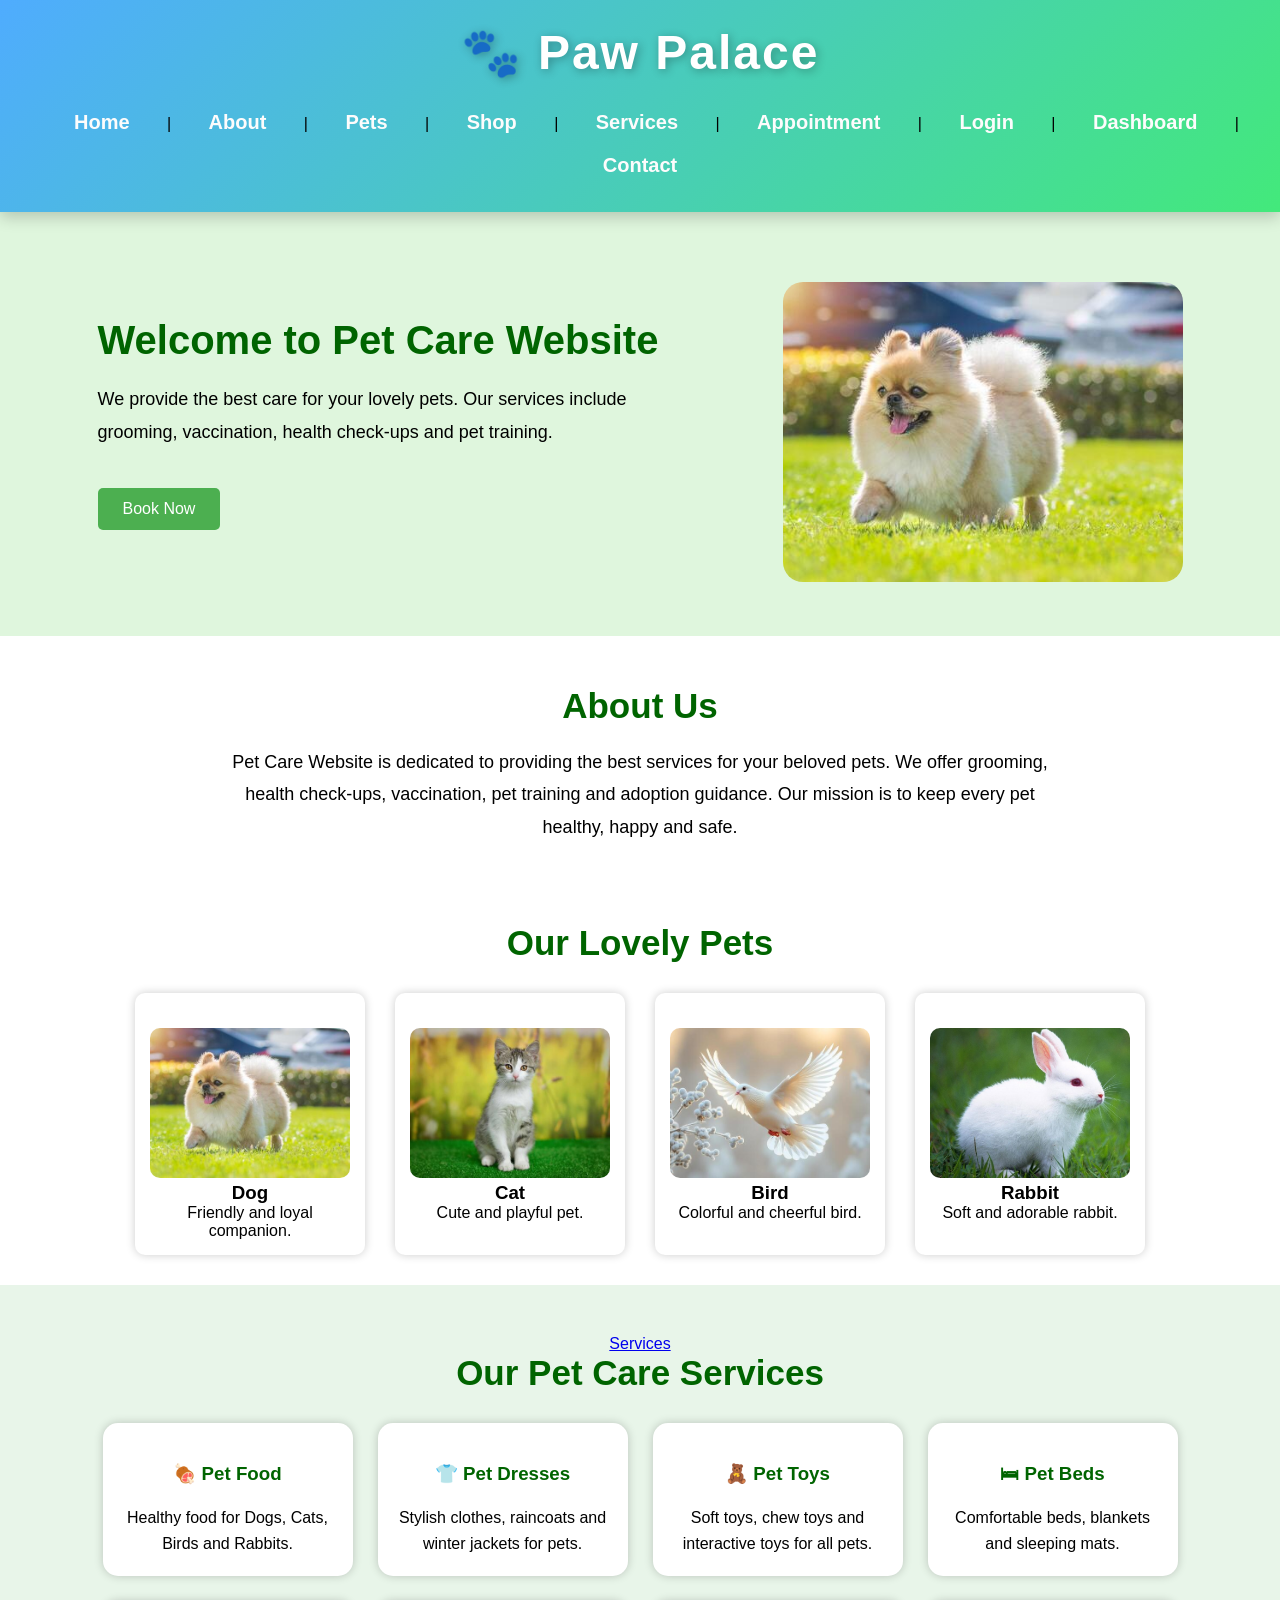
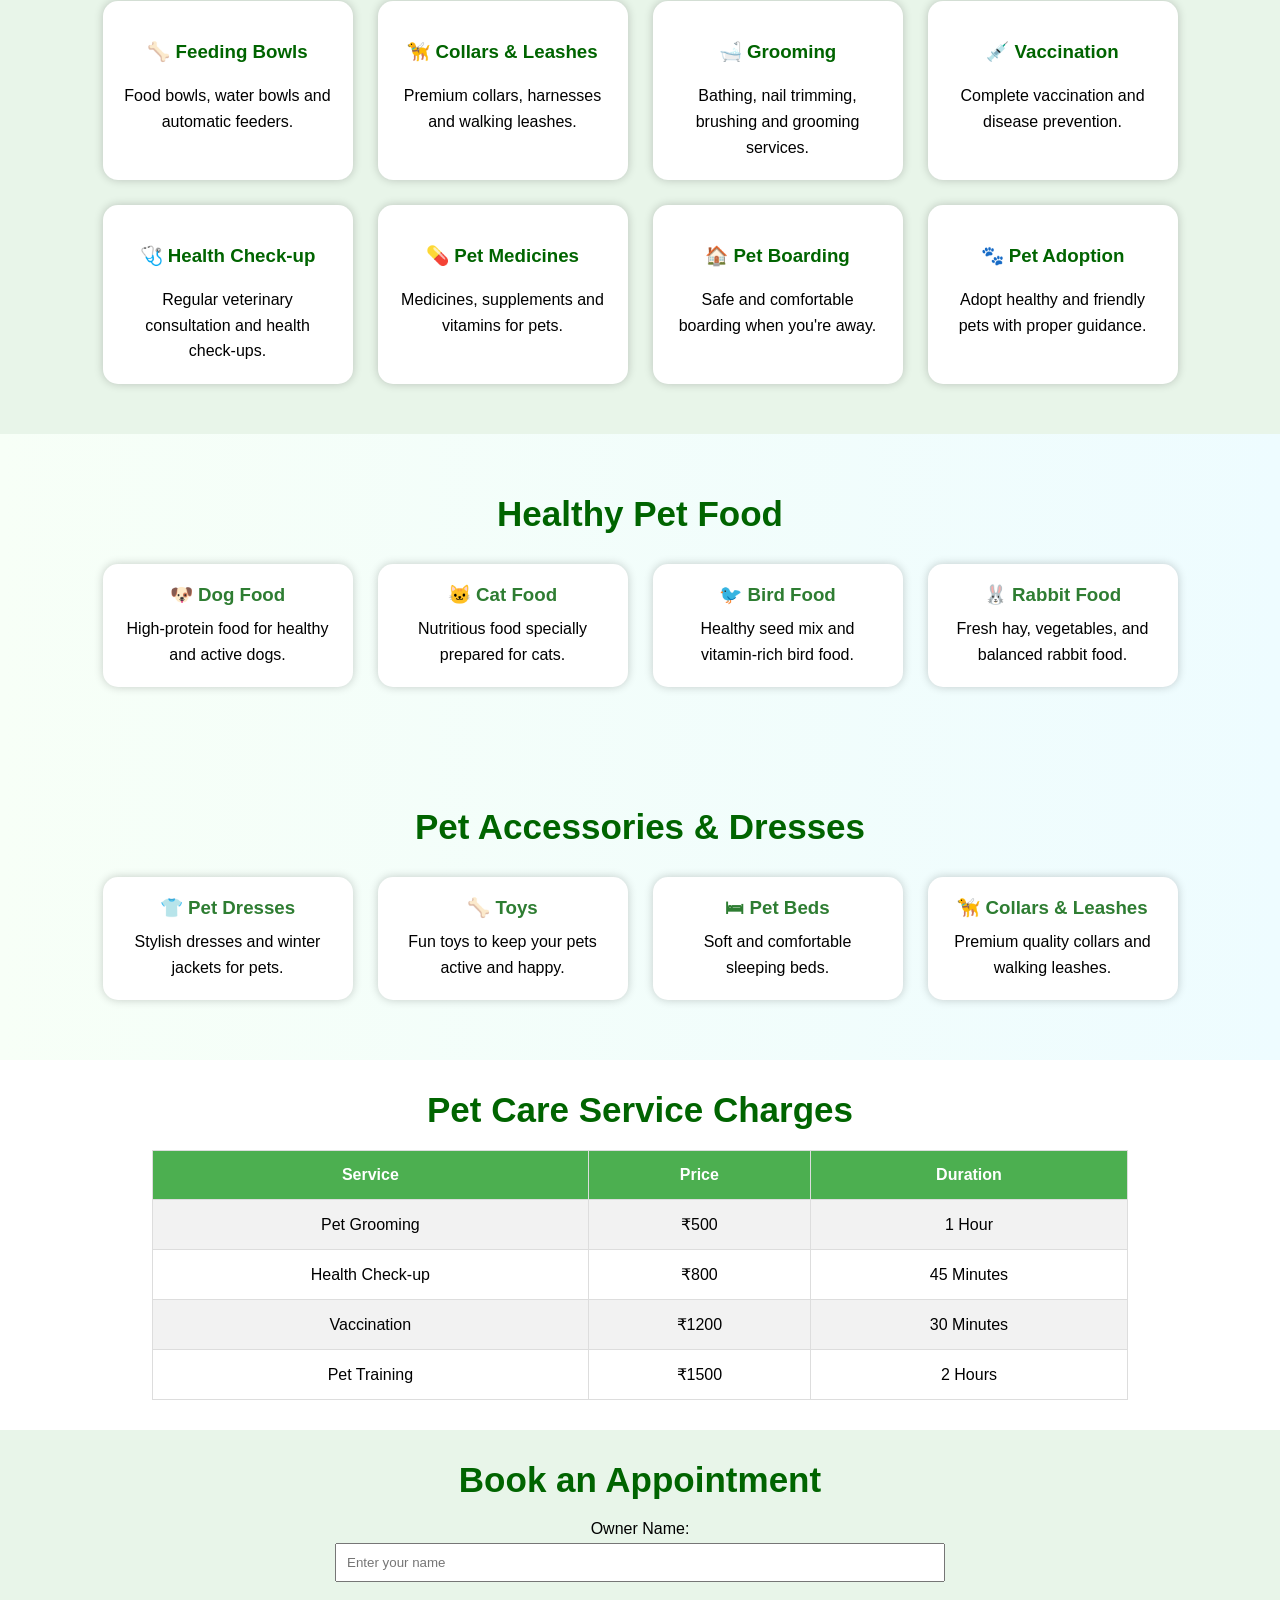
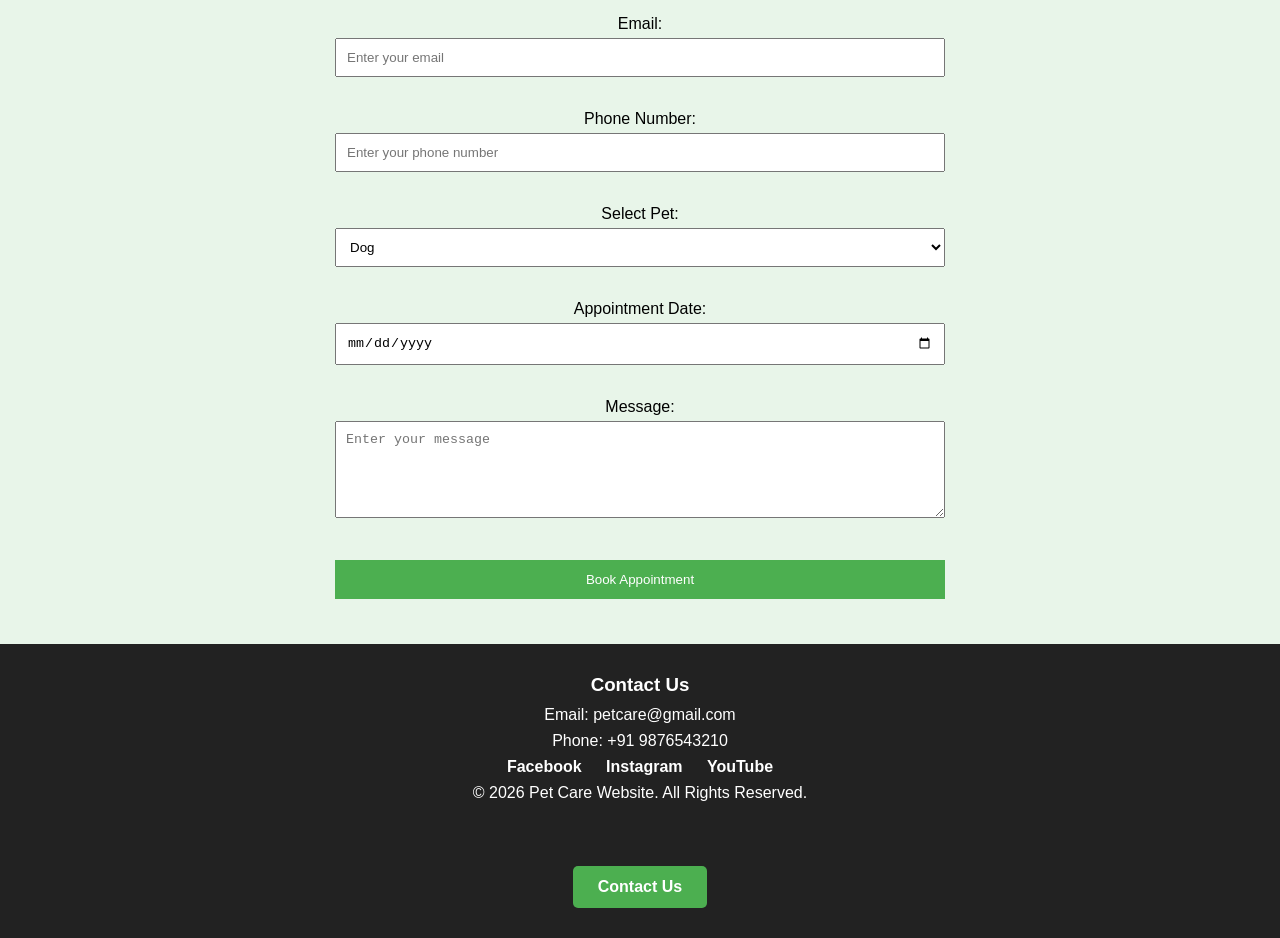
<file: index.html>
<!DOCTYPE html>
<html lang="en">

<head>
    <meta charset="UTF-8">
    <meta name="viewport" content="width=device-width, initial-scale=1.0">

    <title> 🐾Paw Palace </title>
    

    <!-- External CSS -->
    <link rel="stylesheet" href="style.css">

    <!-- Internal CSS -->
    <style>
        h2 {
            color: darkgreen;
            
        }
        
    </style>

</head>

<body>

    <!-- Header Starts -->
    <header>

        <!-- Website Heading (Inline CSS) -->
        <h1 style="color: white;">🐾 Paw Palace </h1>
        <!-- Navigation -->
        <nav>
        <a href="index.html">Home</a> |
        <a href="about.html">About</a> |
        <a href="pets.html">Pets</a> |
        <a href="shop.html">Shop</a> |
        <a href="services.html">Services</a> |
        <a href="appointment.html">Appointment</a> |
        <a href="login.html">Login</a> |
        <a href="dashboard.html">Dashboard</a> |
        <a href="contact.html">Contact</a>
        </nav>

    </header>
    <!-- Header Ends -->

    <!-- Hero Section Starts -->
   <!-- Hero Section -->
<section class="hero">

    <div class="hero-text">

        <h2>Welcome to Pet Care Website</h2>

        <p>
            We provide the best care for your lovely pets.
            Our services include grooming, vaccination,
            health check-ups and pet training.
        </p>

        <a href="#" class="btn">Book Now</a>

    </div>

    <div class="hero-image">

        <img src="images/dog.jpg" alt="Dog">

    </div>

</section>
    <!-- Hero Section Ends -->
     <!-- About Us -->
<section id="about">

    <h2>About Us</h2>

    <p>
        Pet Care Website is dedicated to providing the best services for your beloved pets.
        We offer grooming, health check-ups, vaccination, pet training and adoption guidance.
        Our mission is to keep every pet healthy, happy and safe.
    </p>

</section>

    <!-- Our Pets Section -->
    <section id="pets">

        <h2>Our Lovely Pets</h2>

        <div class="pet-container">

            <div class="pet-card">
                <img src="images/dog.jpg" alt="Dog">
                <h3>Dog</h3>
                <p>Friendly and loyal companion.</p>
            </div>

            <div class="pet-card">
                <img src="images/cat.jpg" alt="Cat">
                <h3>Cat</h3>
                <p>Cute and playful pet.</p>
            </div>

            <div class="pet-card">
                <img src="images/bird.jpg" alt="Bird">
                <h3>Bird</h3>
                <p>Colorful and cheerful bird.</p>
            </div>

            <div class="pet-card">
                <img src="images/rabbit.jpg" alt="Rabbit">
                <h3>Rabbit</h3>
                <p>Soft and adorable rabbit.</p>
            </div>

        </div>

    </section>

    <!-- Services Section -->
    <!-- Services Section -->
<section id="services">
    <a href="services.html">Services</a>

    <h2>Our Pet Care Services</h2>

    <div class="service-container">

        <div class="service-card">
            <h3>🍖 Pet Food</h3>
            <p>Healthy food for Dogs, Cats, Birds and Rabbits.</p>
        </div>

        <div class="service-card">
            <h3>👕 Pet Dresses</h3>
            <p>Stylish clothes, raincoats and winter jackets for pets.</p>
        </div>

        <div class="service-card">
            <h3>🧸 Pet Toys</h3>
            <p>Soft toys, chew toys and interactive toys for all pets.</p>
        </div>

        <div class="service-card">
            <h3>🛏 Pet Beds</h3>
            <p>Comfortable beds, blankets and sleeping mats.</p>
        </div>

        <div class="service-card">
            <h3>🦴 Feeding Bowls</h3>
            <p>Food bowls, water bowls and automatic feeders.</p>
        </div>

        <div class="service-card">
            <h3>🦮 Collars & Leashes</h3>
            <p>Premium collars, harnesses and walking leashes.</p>
        </div>

        <div class="service-card">
            <h3>🛁 Grooming</h3>
            <p>Bathing, nail trimming, brushing and grooming services.</p>
        </div>

        <div class="service-card">
            <h3>💉 Vaccination</h3>
            <p>Complete vaccination and disease prevention.</p>
        </div>

        <div class="service-card">
            <h3>🩺 Health Check-up</h3>
            <p>Regular veterinary consultation and health check-ups.</p>
        </div>

        <div class="service-card">
            <h3>💊 Pet Medicines</h3>
            <p>Medicines, supplements and vitamins for pets.</p>
        </div>

        <div class="service-card">
            <h3>🏠 Pet Boarding</h3>
            <p>Safe and comfortable boarding when you're away.</p>
        </div>

        <div class="service-card">
            <h3>🐾 Pet Adoption</h3>
            <p>Adopt healthy and friendly pets with proper guidance.</p>
        </div>

    </div>

</section>
<section id="food">

    <h2>Healthy Pet Food</h2>

    <div class="service-container">

        <div class="service-card">
            <h3>🐶 Dog Food</h3>
            <p>High-protein food for healthy and active dogs.</p>
        </div>

        <div class="service-card">
            <h3>🐱 Cat Food</h3>
            <p>Nutritious food specially prepared for cats.</p>
        </div>

        <div class="service-card">
            <h3>🐦 Bird Food</h3>
            <p>Healthy seed mix and vitamin-rich bird food.</p>
        </div>

        <div class="service-card">
            <h3>🐰 Rabbit Food</h3>
            <p>Fresh hay, vegetables, and balanced rabbit food.</p>
        </div>

    </div>

</section>

<section id="shop">

    <h2>Pet Accessories & Dresses</h2>

    <div class="service-container">

        <div class="service-card">
            <h3>👕 Pet Dresses</h3>
            <p>Stylish dresses and winter jackets for pets.</p>
        </div>

        <div class="service-card">
            <h3>🦴 Toys</h3>
            <p>Fun toys to keep your pets active and happy.</p>
        </div>

        <div class="service-card">
            <h3>🛏 Pet Beds</h3>
            <p>Soft and comfortable sleeping beds.</p>
        </div>

        <div class="service-card">
            <h3>🦮 Collars & Leashes</h3>
            <p>Premium quality collars and walking leashes.</p>
        </div>

    </div>

</section>

    <!-- Price Table -->
    <section id="price">

        <h2>Pet Care Service Charges</h2>

        <table>

            <tr>
                <th>Service</th>
                <th>Price</th>
                <th>Duration</th>
            </tr>

            <tr>
                <td>Pet Grooming</td>
                <td>₹500</td>
                <td>1 Hour</td>
            </tr>

            <tr>
                <td>Health Check-up</td>
                <td>₹800</td>
                <td>45 Minutes</td>
            </tr>

            <tr>
                <td>Vaccination</td>
                <td>₹1200</td>
                <td>30 Minutes</td>
            </tr>

            <tr>
                <td>Pet Training</td>
                <td>₹1500</td>
                <td>2 Hours</td>
            </tr>

        </table>

    </section>

    <!-- Appointment Form -->
    <section id="appointment">

        <h2>Book an Appointment</h2>

        <form>

            <label>Owner Name:</label><br>
            <input type="text" placeholder="Enter your name"><br><br>

            <label>Email:</label><br>
            <input type="email" placeholder="Enter your email"><br><br>

            <label>Phone Number:</label><br>
            <input type="tel" placeholder="Enter your phone number"><br><br>

            <label>Select Pet:</label><br>

            <select>
                <option>Dog</option>
                <option>Cat</option>
                <option>Bird</option>
                <option>Rabbit</option>
            </select>

            <br><br>

            <label>Appointment Date:</label><br>
            <input type="date"><br><br>

            <label>Message:</label><br>

            <textarea rows="5" cols="40" placeholder="Enter your message"></textarea>

            <br><br>

            <input type="submit" value="Book Appointment">

        </form>

    </section>

    <!-- Footer -->
        <footer id="contact">

        <h3>Contact Us</h3>

        <p>Email: petcare@gmail.com</p>

        <p>Phone: +91 9876543210</p>

        <a href="https://www.facebook.com">Facebook</a>
        <a href="https://www.instagram.com">Instagram</a>
        <a href="https://www.youtube.com">YouTube</a>

        <p>&copy; 2026 Pet Care Website. All Rights Reserved.</p>
        <br><br>

<a href="mailto:petcare@gmail.com" class="btn">
    Contact Us
</a>

    </footer>

</body>

</html>
</file>
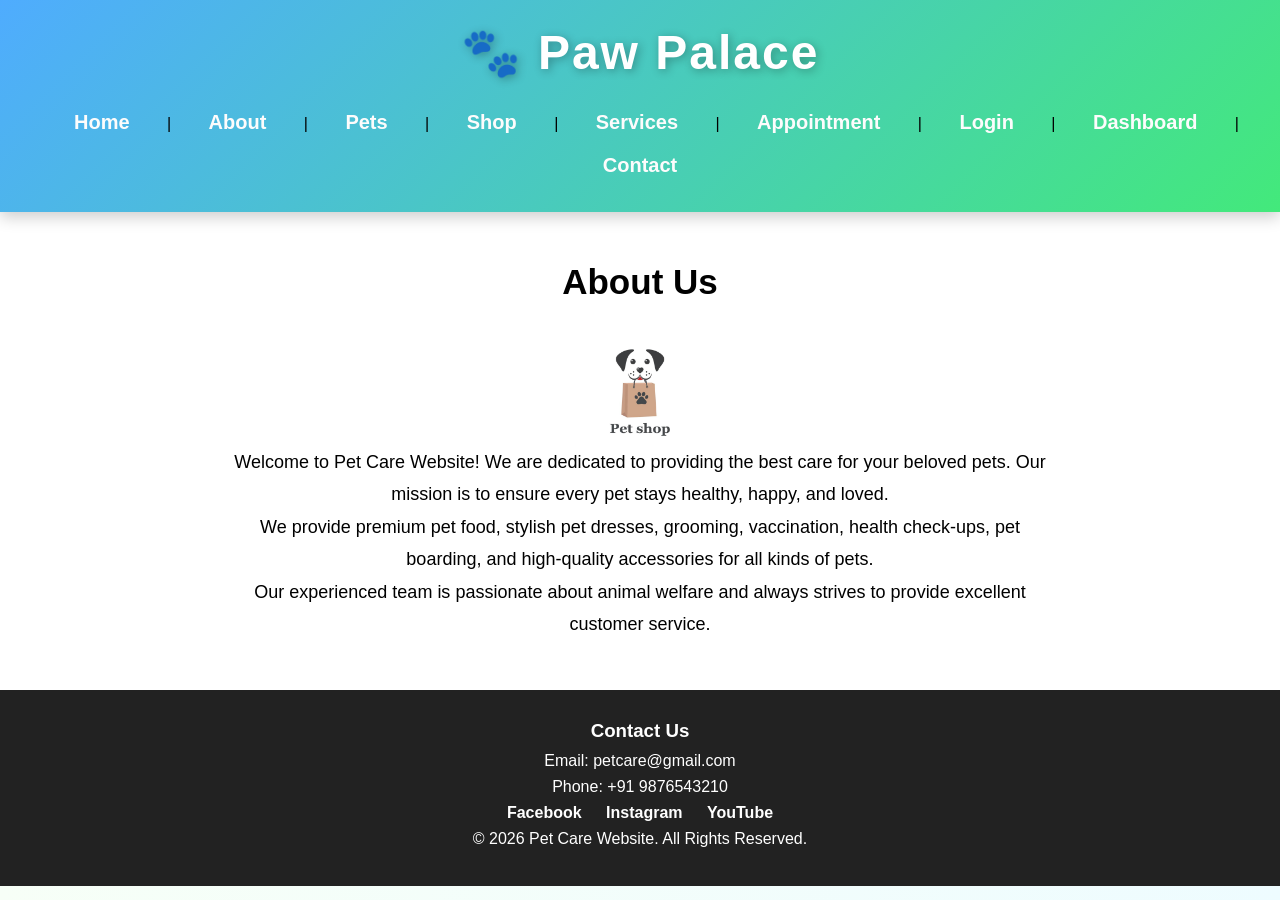
<file: about.html>
<!DOCTYPE html>
<html lang="en">

<head>
    <meta charset="UTF-8">
    <meta name="viewport" content="width=device-width, initial-scale=1.0">
    <title>About - Pet Care Website</title>

    <link rel="stylesheet" href="style.css">
</head>

<body>

    <!-- Header -->
    <header>

        <h1 style="color: rgb(253, 253, 254);">🐾 Paw Palace</h1>

        <nav>
            <a href="index.html">Home</a> |
            <a href="about.html">About</a> |
            <a href="pets.html">Pets</a> |
            <a href="shop.html">Shop</a> |
            <a href="services.html">Services</a> |
            <a href="appointment.html">Appointment</a> |
            <a href="login.html">Login</a> |
            <a href="dashboard.html">Dashboard</a> |
            <a href="contact.html">Contact</a>
        </nav>

    </header>

    <!-- About Section -->
    <section id="about">

        <h2>About Us</h2>

        <img src="images/about.jpg" alt="About Pet Care" width="100">

        <p>
            Welcome to Pet Care Website! We are dedicated to providing the best
            care for your beloved pets. Our mission is to ensure every pet stays
            healthy, happy, and loved.
        </p>

        <p>
            We provide premium pet food, stylish pet dresses, grooming,
            vaccination, health check-ups, pet boarding, and high-quality
            accessories for all kinds of pets.
        </p>

        <p>
            Our experienced team is passionate about animal welfare and always
            strives to provide excellent customer service.
        </p>

    </section>

    <!-- Footer -->
    <footer>

        <h3>Contact Us</h3>

        <p>Email: petcare@gmail.com</p>

        <p>Phone: +91 9876543210</p>

        <a href="https://www.facebook.com">Facebook</a>
        <a href="https://www.instagram.com">Instagram</a>
        <a href="https://www.youtube.com">YouTube</a>

        <p>&copy; 2026 Pet Care Website. All Rights Reserved.</p>

    </footer>

</body>

</html>
</file>
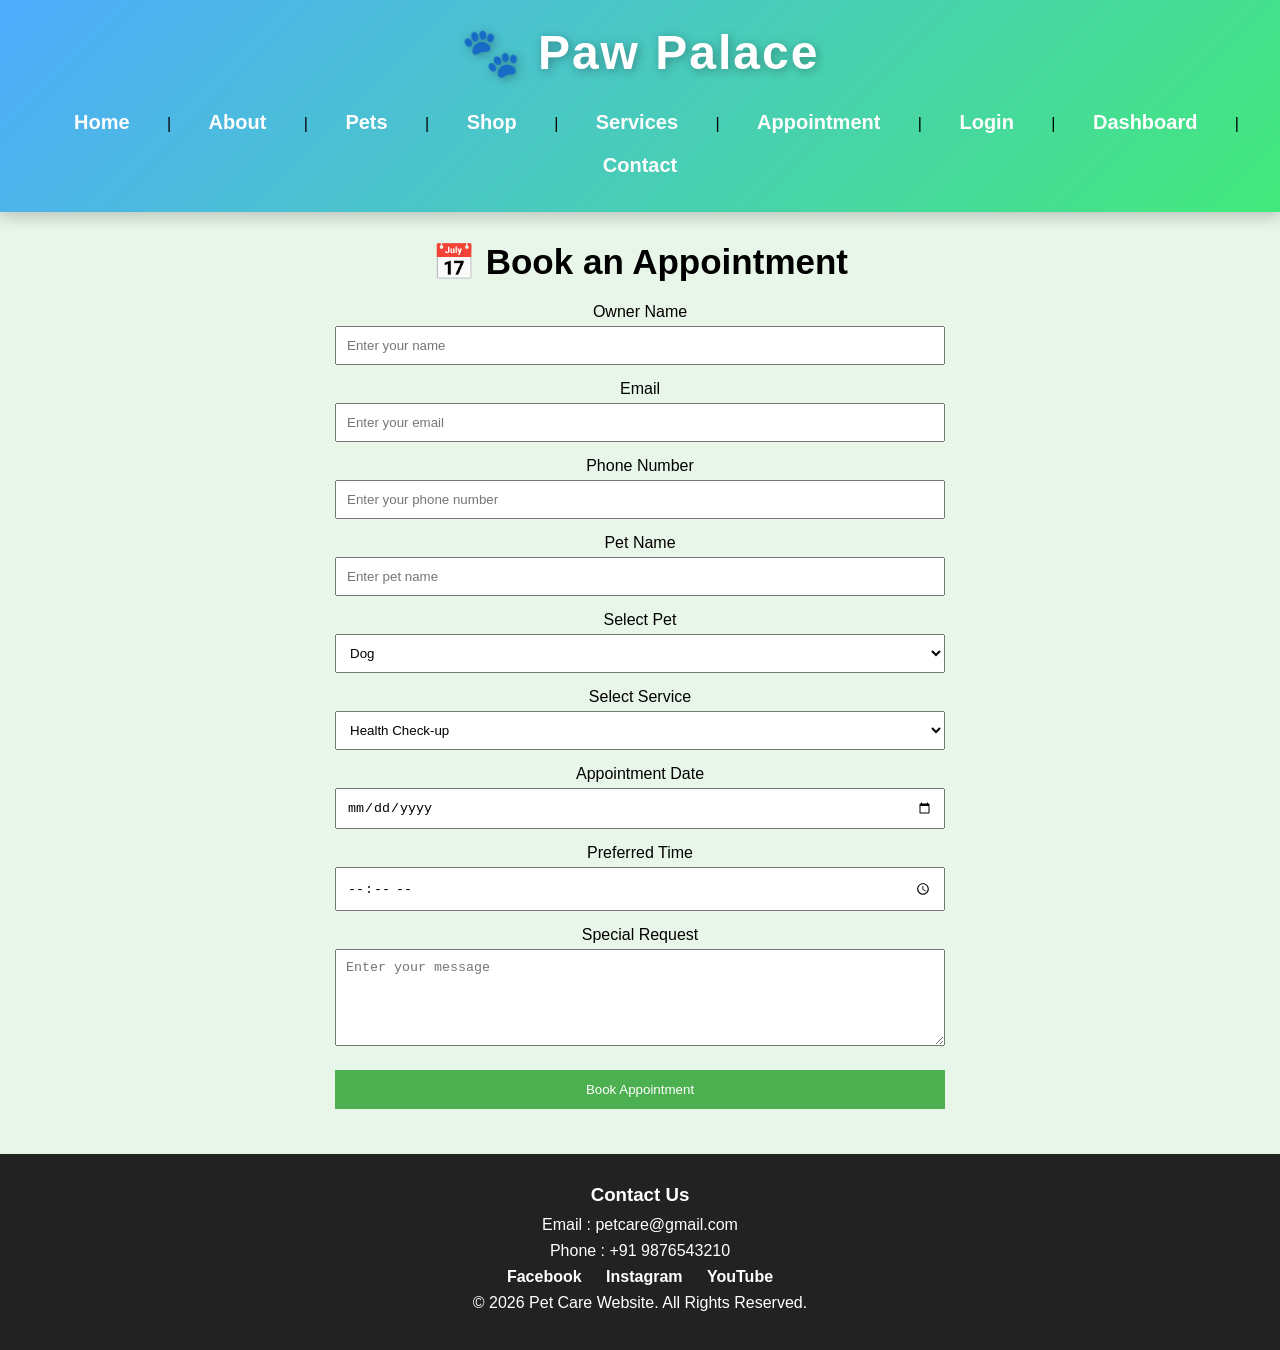
<file: appointment.html>
<!DOCTYPE html>
<html lang="en">

<head>

    <meta charset="UTF-8">
    <meta name="viewport" content="width=device-width, initial-scale=1.0">

    <title>Appointment - Pet Care Website</title>

    <link rel="stylesheet" href="style.css">

</head>

<body>

    <!-- Header -->

    <header>

        <h1 style="color: rgb(243, 243, 247);">🐾 Paw Palace</h1>

        <nav>
            <a href="index.html">Home</a> |
            <a href="about.html">About</a> |
            <a href="pets.html">Pets</a> |
            <a href="shop.html">Shop</a> |
            <a href="services.html">Services</a> |
            <a href="appointment.html">Appointment</a> |
            <a href="login.html">Login</a> |
            <a href="dashboard.html">Dashboard</a> |
            <a href="contact.html">Contact</a>
        </nav>

    </header>

    <!-- Appointment Section -->

    <section id="appointment">

        <h2>📅 Book an Appointment</h2>

        <form>

            <label>Owner Name</label>
            <input type="text" placeholder="Enter your name">

            <label>Email</label>
            <input type="email" placeholder="Enter your email">

            <label>Phone Number</label>
            <input type="tel" placeholder="Enter your phone number">

            <label>Pet Name</label>
            <input type="text" placeholder="Enter pet name">

            <label>Select Pet</label>

            <select>
                <option>Dog</option>
                <option>Cat</option>
                <option>Bird</option>
                <option>Rabbit</option>
            </select>

            <label>Select Service</label>

            <select>
                <option>Health Check-up</option>
                <option>Vaccination</option>
                <option>Pet Grooming</option>
                <option>Pet Boarding</option>
                <option>Pet Food Consultation</option>
            </select>

            <label>Appointment Date</label>
            <input type="date">

            <label>Preferred Time</label>
            <input type="time">

            <label>Special Request</label>

            <textarea rows="5" placeholder="Enter your message"></textarea>

            <input type="submit" value="Book Appointment">

        </form>

    </section>

    <!-- Footer -->

    <footer>

        <h3>Contact Us</h3>

        <p>Email : petcare@gmail.com</p>

        <p>Phone : +91 9876543210</p>

        <a href="https://www.facebook.com">Facebook</a>
        <a href="https://www.instagram.com">Instagram</a>
        <a href="https://www.youtube.com">YouTube</a>

        <p>&copy; 2026 Pet Care Website. All Rights Reserved.</p>

    </footer>

</body>

</html>
</file>
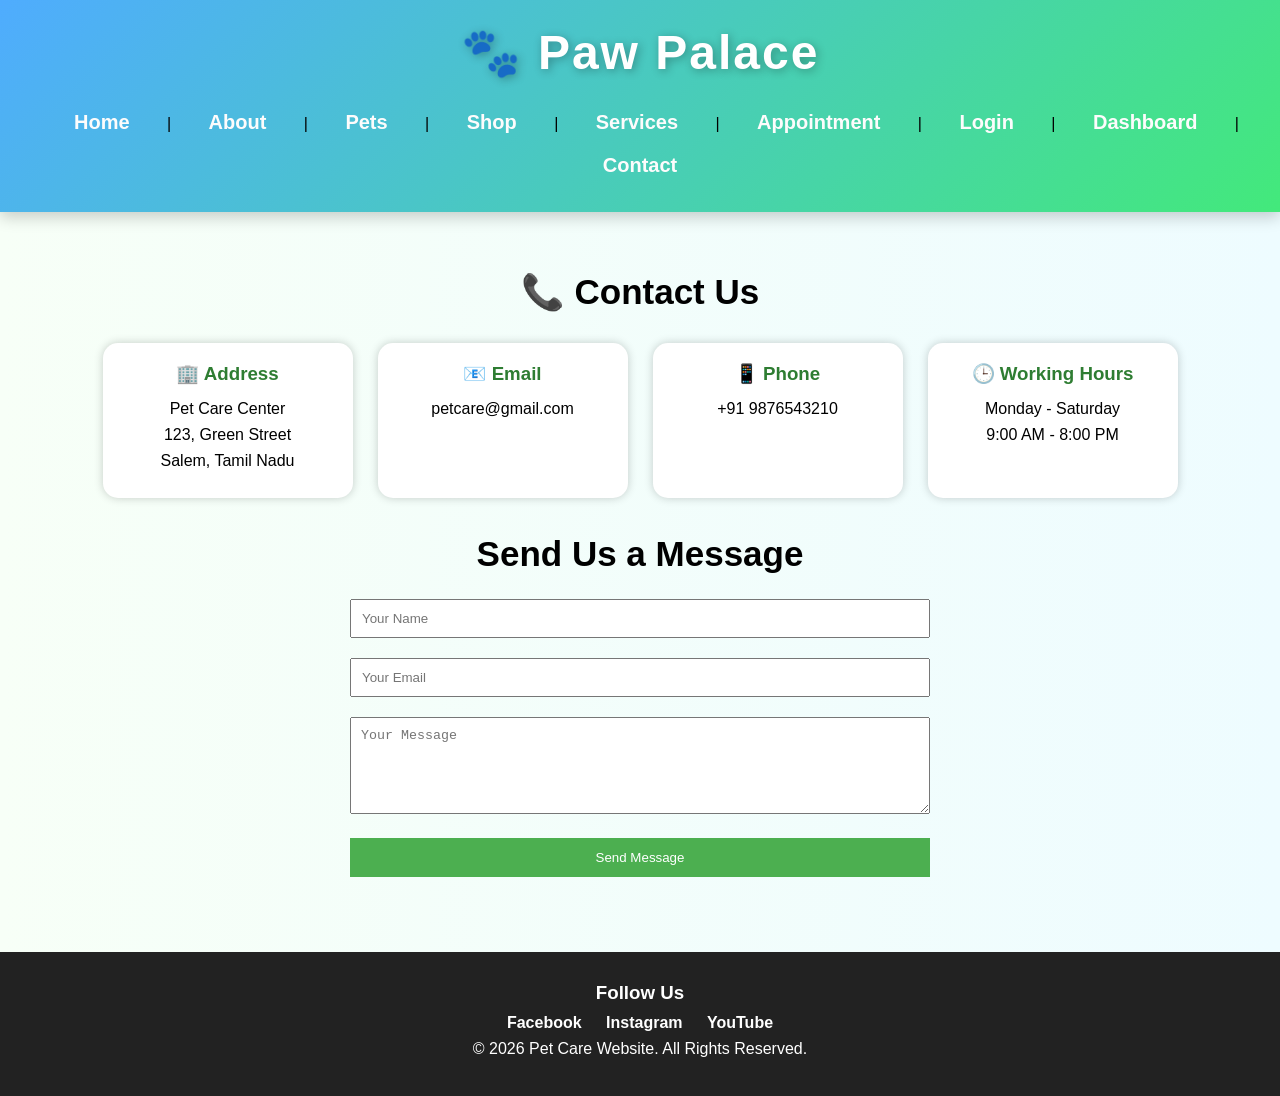
<file: contact.html>
<!DOCTYPE html>
<html lang="en">

<head>

    <meta charset="UTF-8">
    <meta name="viewport" content="width=device-width, initial-scale=1.0">

    <title>Contact - Pet Care Website</title>

    <link rel="stylesheet" href="style.css">

</head>

<body>

    <!-- Header -->

    <header>

        <h1 style="color: rgb(244, 244, 246);">🐾 Paw Palace</h1>

        <nav>
            <a href="index.html">Home</a> |
            <a href="about.html">About</a> |
            <a href="pets.html">Pets</a> |
            <a href="shop.html">Shop</a> |
            <a href="services.html">Services</a> |
            <a href="appointment.html">Appointment</a> |
            <a href="login.html">Login</a> |
            <a href="dashboard.html">Dashboard</a> |
            <a href="contact.html">Contact</a>
        </nav>

    </header>

    <!-- Contact Section -->

    <section id="contact-page">

        <h2>📞 Contact Us</h2>

        <div class="contact-container">

            <div class="contact-card">

                <h3>🏢 Address</h3>

                <p>Pet Care Center</p>
                <p>123, Green Street</p>
                <p>Salem, Tamil Nadu</p>

            </div>

            <div class="contact-card">

                <h3>📧 Email</h3>

                <p>petcare@gmail.com</p>

            </div>

            <div class="contact-card">

                <h3>📱 Phone</h3>

                <p>+91 9876543210</p>

            </div>

            <div class="contact-card">

                <h3>🕒 Working Hours</h3>

                <p>Monday - Saturday</p>
                <p>9:00 AM - 8:00 PM</p>

            </div>

        </div>

        <br><br>

        <h2>Send Us a Message</h2>

        <form>

            <input type="text" placeholder="Your Name">

            <input type="email" placeholder="Your Email">

            <textarea rows="5" placeholder="Your Message"></textarea>

            <input type="submit" value="Send Message">

        </form>

    </section>

    <!-- Footer -->

    <footer>

        <h3>Follow Us</h3>

        <a href="https://www.facebook.com">Facebook</a>
        <a href="https://www.instagram.com">Instagram</a>
        <a href="https://www.youtube.com">YouTube</a>

        <p>&copy; 2026 Pet Care Website. All Rights Reserved.</p>

    </footer>

</body>

</html>
</file>
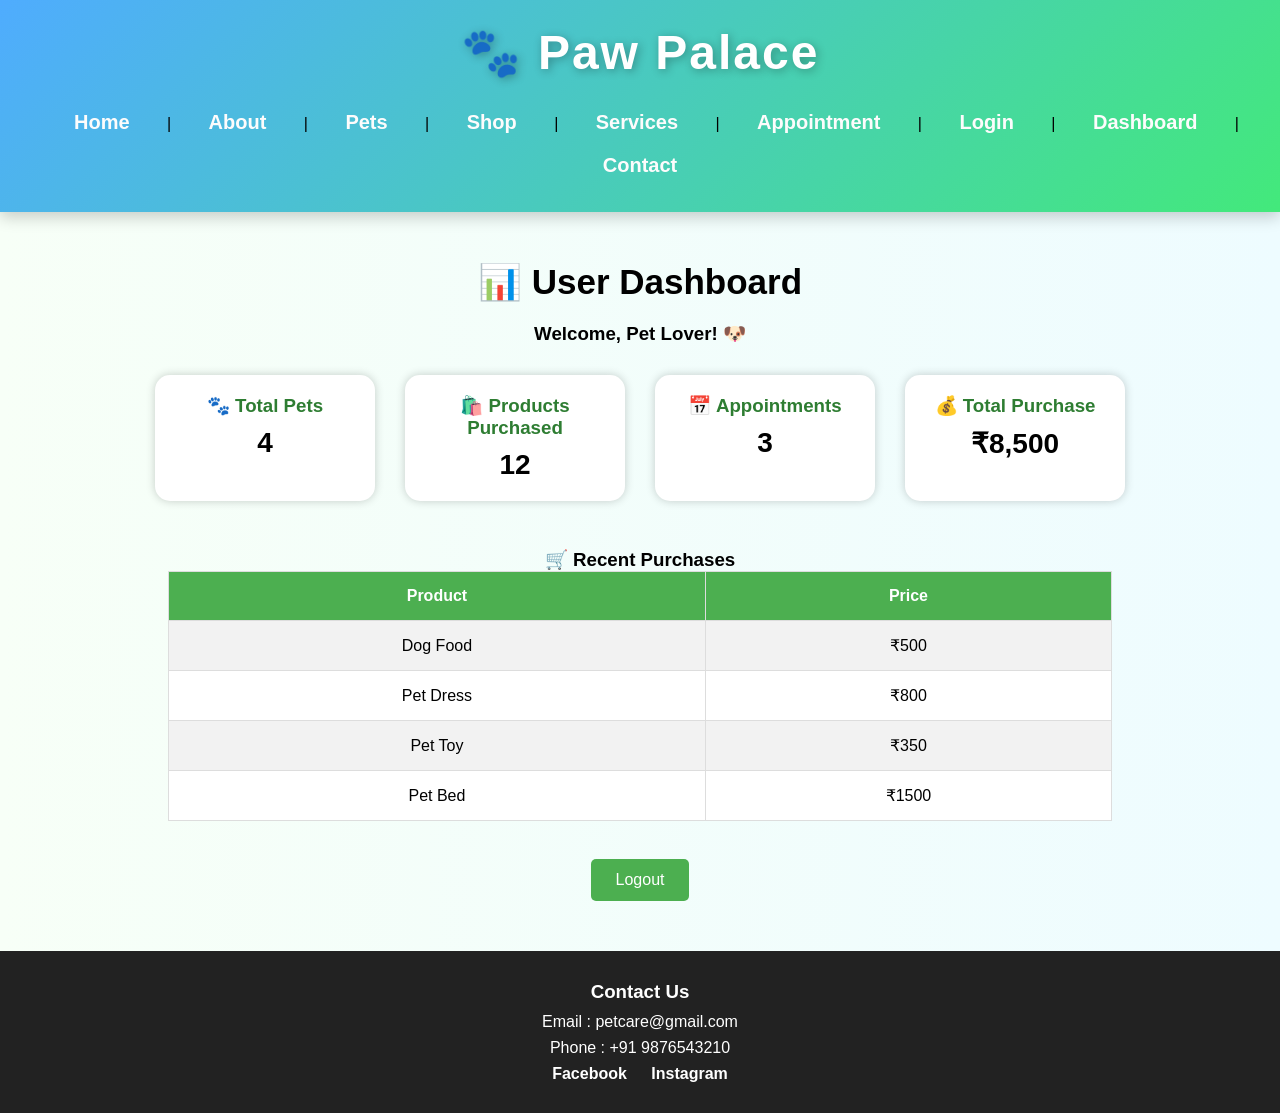
<file: dashboard.html>
<!DOCTYPE html>
<html lang="en">

<head>
    <meta charset="UTF-8">
    <meta name="viewport" content="width=device-width, initial-scale=1.0">
    <title>Dashboard - Pet Care Website</title>

    <link rel="stylesheet" href="style.css">
</head>

<body>

    <!-- Header -->

    <header>

        <h1 style="color: rgb(240, 240, 243);">🐾 Paw Palace </h1>

        <nav>
            <a href="index.html">Home</a> |
            <a href="about.html">About</a> |
            <a href="pets.html">Pets</a> |
            <a href="shop.html">Shop</a> |
            <a href="services.html">Services</a> |
            <a href="appointment.html">Appointment</a> |
            <a href="login.html">Login</a> |
            <a href="dashboard.html">Dashboard</a> |
            <a href="contact.html">Contact</a>
        </nav>

    </header>

    <!-- Dashboard -->

    <section id="dashboard">

        <h2>📊 User Dashboard</h2>

        <h3>Welcome, Pet Lover! 🐶</h3>

        <div class="dashboard-container">

            <div class="dashboard-card">
                <h3>🐾 Total Pets</h3>
                <p>4</p>
            </div>

            <div class="dashboard-card">
                <h3>🛍️ Products Purchased</h3>
                <p>12</p>
            </div>

            <div class="dashboard-card">
                <h3>📅 Appointments</h3>
                <p>3</p>
            </div>

            <div class="dashboard-card">
                <h3>💰 Total Purchase</h3>
                <p>₹8,500</p>
            </div>

        </div>

        <br>

        <h3>🛒 Recent Purchases</h3>

        <table>

            <tr>
                <th>Product</th>
                <th>Price</th>
            </tr>

            <tr>
                <td>Dog Food</td>
                <td>₹500</td>
            </tr>

            <tr>
                <td>Pet Dress</td>
                <td>₹800</td>
            </tr>

            <tr>
                <td>Pet Toy</td>
                <td>₹350</td>
            </tr>

            <tr>
                <td>Pet Bed</td>
                <td>₹1500</td>
            </tr>

        </table>

        <br>

        <a href="login.html" class="btn">Logout</a>

    </section>

    <!-- Footer -->

    <footer>

        <h3>Contact Us</h3>

        <p>Email : petcare@gmail.com</p>

        <p>Phone : +91 9876543210</p>

        <a href="https://www.facebook.com">Facebook</a>
        <a href="https://www.instagram.com">Instagram</a>
        <a href="https://
</file>
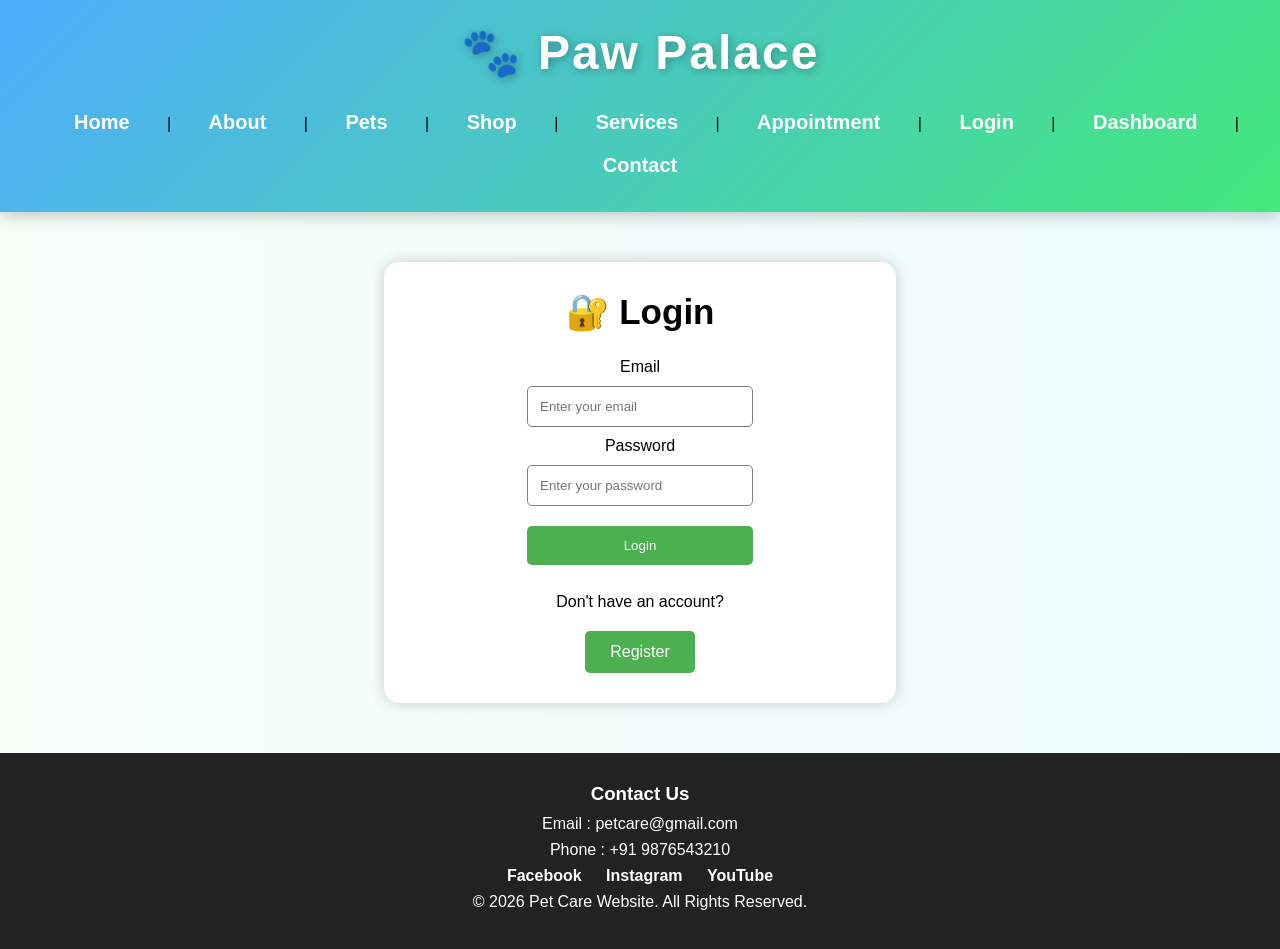
<file: login.html>
<!DOCTYPE html>
<html lang="en">

<head>
    <meta charset="UTF-8">
    <meta name="viewport" content="width=device-width, initial-scale=1.0">
    <title>Login - Pet Care Website</title>

    <link rel="stylesheet" href="style.css">
</head>

<body>

    <!-- Header -->

    <header>

        <h1 style="color: rgb(241, 241, 245);"> 🐾 Paw Palace </h1>

        <nav>
            <a href="index.html">Home</a> |
            <a href="about.html">About</a> |
            <a href="pets.html">Pets</a> |
            <a href="shop.html">Shop</a> |
            <a href="services.html">Services</a> |
            <a href="appointment.html">Appointment</a> |
            <a href="login.html">Login</a> |
            <a href="dashboard.html">Dashboard</a> |
            <a href="contact.html">Contact</a>
        </nav>

    </header>

    <!-- Login Section -->

    <section id="login">

        <h2>🔐 Login</h2>

        <form>

            <label>Email</label>
            <input type="email" placeholder="Enter your email">

            <label>Password</label>
            <input type="password" placeholder="Enter your password">

            <input type="submit" value="Login">

        </form>

        <br>

        <p>Don't have an account?</p>

        <a href="register.html" class="btn">Register</a>
    </section>

    <!-- Footer -->

    <footer>

        <h3>Contact Us</h3>

        <p>Email : petcare@gmail.com</p>

        <p>Phone : +91 9876543210</p>

        <a href="https://www.facebook.com">Facebook</a>
        <a href="https://www.instagram.com">Instagram</a>
        <a href="https://www.youtube.com">YouTube</a>

        <p>&copy; 2026 Pet Care Website. All Rights Reserved.</p>

    </footer>

</body>

</html>
</file>
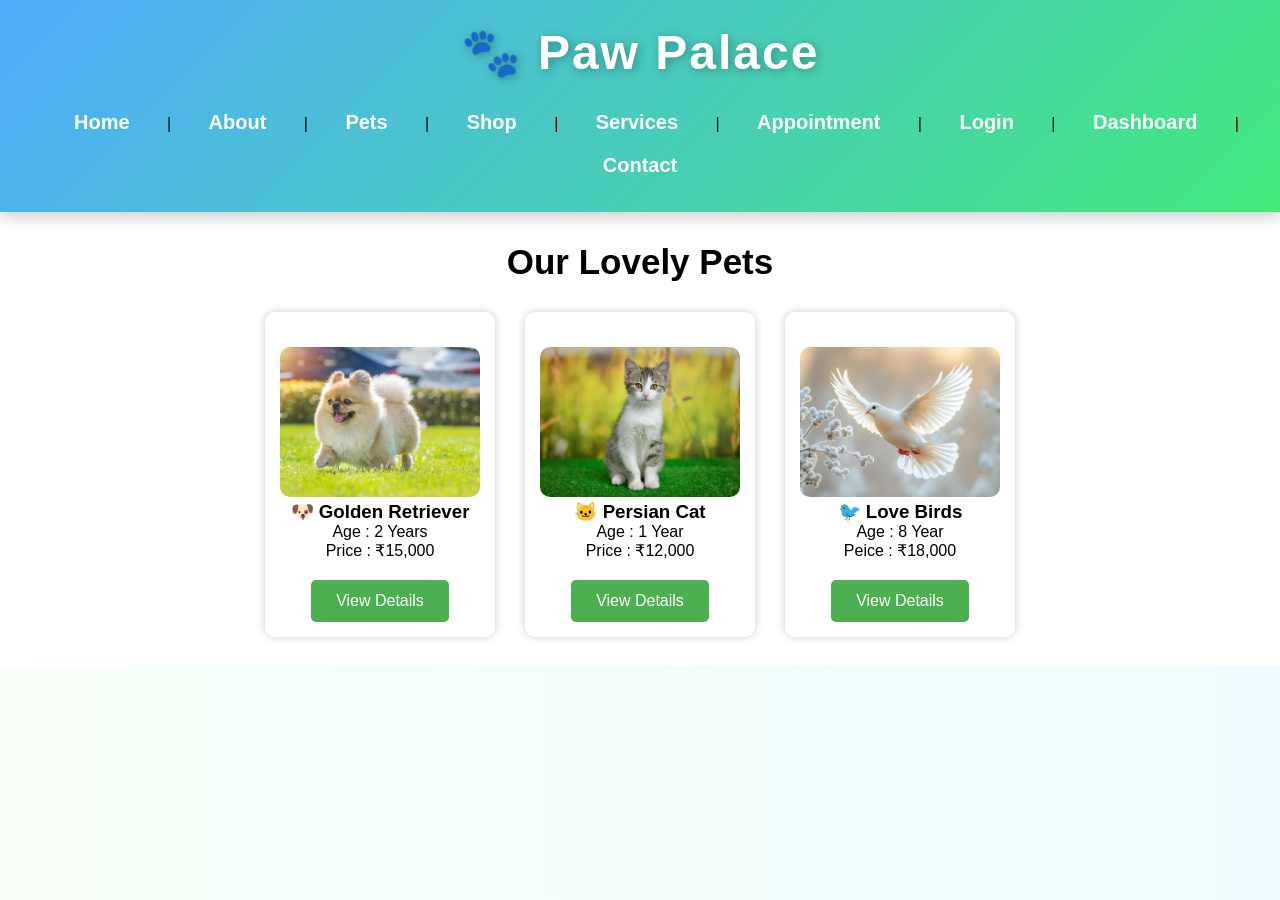
<file: pets.html>
<!DOCTYPE html>
<html lang="en">

<head>
    <meta charset="UTF-8">
    <meta name="viewport" content="width=device-width, initial-scale=1.0">
    <title>Pets - Pet Care Website</title>

    <link rel="stylesheet" href="style.css">

</head>

<body>

    <!-- Header -->
    <header>

        <h1 style="color: rgb(244, 244, 244);">🐾 Paw Palace</h1>

        <nav>
            <a href="index.html">Home</a> |
            <a href="about.html">About</a> |
            <a href="pets.html">Pets</a> |
            <a href="shop.html">Shop</a> |
            <a href="services.html">Services</a> |
            <a href="appointment.html">Appointment</a> |
            <a href="login.html">Login</a> |
            <a href="dashboard.html">Dashboard</a> |
            <a href="contact.html">Contact</a>
        </nav>

    </header>

    <!-- Pets Section -->

    <section id="pets">

        <h2>Our Lovely Pets</h2>

        <div class="pet-container">

            <div class="pet-card">
                <img src="images/dog.jpg" alt="Dog">
                <h3>🐶 Golden Retriever</h3>
                <p>Age : 2 Years</p>
                <p>Price : ₹15,000</p>
                <a href="#" class="btn">View Details</a>
            </div>

            <div class="pet-card">
                <img src="images/cat.jpg" alt="Cat">
                <h3>🐱 Persian Cat</h3>
                <p>Age : 1 Year</p>
                <p>Price : ₹12,000</p>
                <a href="#" class="btn">View Details</a>
            </div>

            <div class="pet-card">
                <img src="images/bird.jpg" alt="Bird">
                <h3>🐦 Love Birds</h3>
                <p>Age : 8 Year </p>
                <p>Peice : ₹18,000</p>
                <a href="#" class="btn">View Details</a>
            </div>
</file>
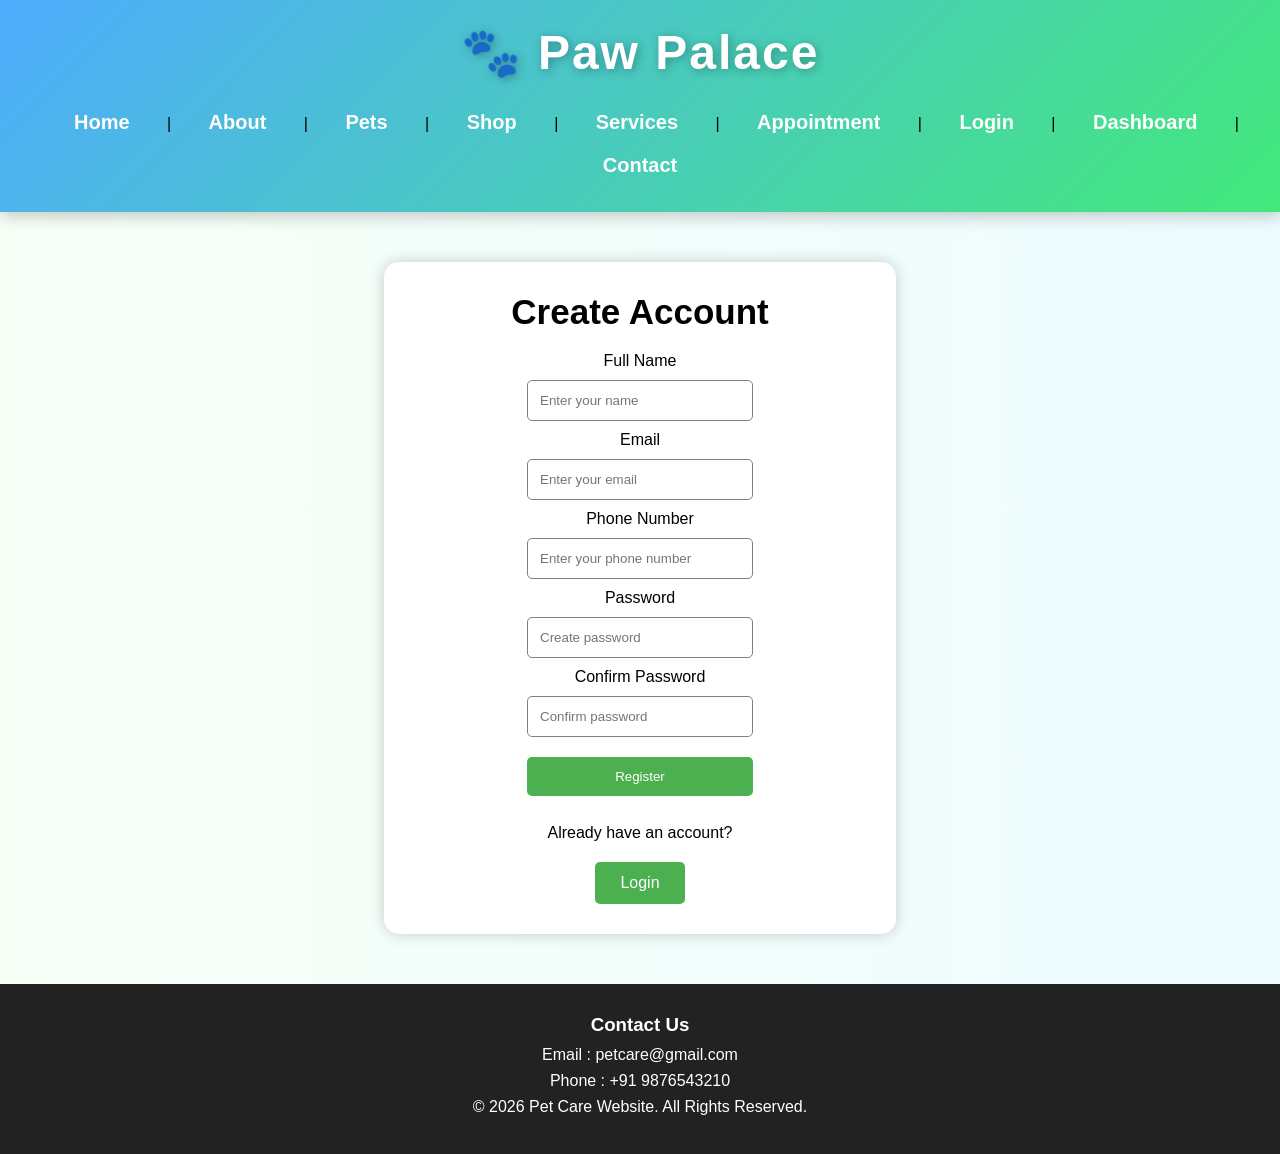
<file: register.html>
<!DOCTYPE html>
<html lang="en">

<head>
    <meta charset="UTF-8">
    <meta name="viewport" content="width=device-width, initial-scale=1.0">
    <title>Register - Pet Care Website</title>

    <link rel="stylesheet" href="style.css">
</head>

<body>

    <header>

        <h1 style="color: rgb(241, 241, 242);">🐾 Paw Palace</h1>

        <nav>
            <a href="index.html">Home</a> |
            <a href="about.html">About</a> |
            <a href="pets.html">Pets</a> |
            <a href="shop.html">Shop</a> |
            <a href="services.html">Services</a> |
            <a href="appointment.html">Appointment</a> |
            <a href="login.html">Login</a> |
            <a href="dashboard.html">Dashboard</a> |
            <a href="contact.html">Contact</a>
        </nav>

    </header>

    <section id="register">

        <h2>Create Account</h2>

        <form>

            <label>Full Name</label>
            <input type="text" placeholder="Enter your name">

            <label>Email</label>
            <input type="email" placeholder="Enter your email">

            <label>Phone Number</label>
            <input type="tel" placeholder="Enter your phone number">

            <label>Password</label>
            <input type="password" placeholder="Create password">

            <label>Confirm Password</label>
            <input type="password" placeholder="Confirm password">

            <input type="submit" value="Register">

        </form>

        <br>

        <p>Already have an account?</p>

        <a href="login.html" class="btn">Login</a>

    </section>

    <footer>

        <h3>Contact Us</h3>

        <p>Email : petcare@gmail.com</p>

        <p>Phone : +91 9876543210</p>

        <p>&copy; 2026 Pet Care Website. All Rights Reserved.</p>

    </footer>

</body>

</html>
</file>
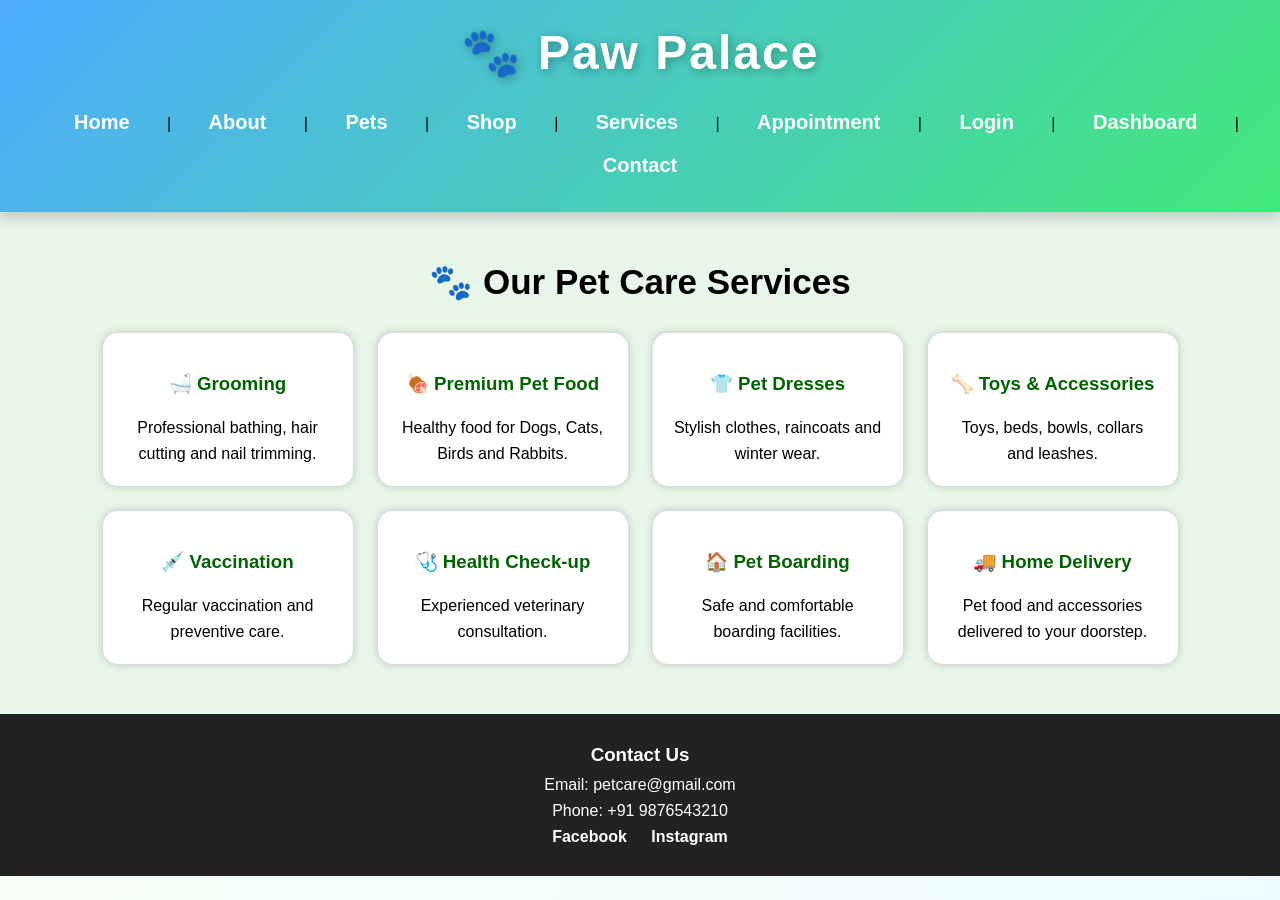
<file: services.html>
<!DOCTYPE html>
<html lang="en">

<head>
    <meta charset="UTF-8">
    <meta name="viewport" content="width=device-width, initial-scale=1.0">
    <title>Services - Pet Care Website</title>

    <link rel="stylesheet" href="style.css">
</head>

<body>

    <!-- Header -->
    <header>

        <h1 style="color: rgb(246, 246, 248);">🐾 Paw Palace</h1>

        <nav>
            <a href="index.html">Home</a> |
            <a href="about.html">About</a> |
            <a href="pets.html">Pets</a> |
            <a href="shop.html">Shop</a> |
            <a href="services.html">Services</a> |
            <a href="appointment.html">Appointment</a> |
            <a href="login.html">Login</a> |
            <a href="dashboard.html">Dashboard</a> |
            <a href="contact.html">Contact</a>
        </nav>

    </header>

    <!-- Services -->

    <section id="services">

        <h2>🐾 Our Pet Care Services</h2>

        <div class="service-container">

            <div class="service-card">
                <h3>🛁 Grooming</h3>
                <p>Professional bathing, hair cutting and nail trimming.</p>
            </div>

            <div class="service-card">
                <h3>🍖 Premium Pet Food</h3>
                <p>Healthy food for Dogs, Cats, Birds and Rabbits.</p>
            </div>

            <div class="service-card">
                <h3>👕 Pet Dresses</h3>
                <p>Stylish clothes, raincoats and winter wear.</p>
            </div>

            <div class="service-card">
                <h3>🦴 Toys & Accessories</h3>
                <p>Toys, beds, bowls, collars and leashes.</p>
            </div>

            <div class="service-card">
                <h3>💉 Vaccination</h3>
                <p>Regular vaccination and preventive care.</p>
            </div>

            <div class="service-card">
                <h3>🩺 Health Check-up</h3>
                <p>Experienced veterinary consultation.</p>
            </div>

            <div class="service-card">
                <h3>🏠 Pet Boarding</h3>
                <p>Safe and comfortable boarding facilities.</p>
            </div>

            <div class="service-card">
                <h3>🚚 Home Delivery</h3>
                <p>Pet food and accessories delivered to your doorstep.</p>
            </div>

        </div>

    </section>

    <!-- Footer -->

    <footer>

        <h3>Contact Us</h3>

        <p>Email: petcare@gmail.com</p>

        <p>Phone: +91 9876543210</p>

        <a href="https://www.facebook.com">Facebook</a>
        <a href="https://www.instagram.com">Instagram</a>
</file>
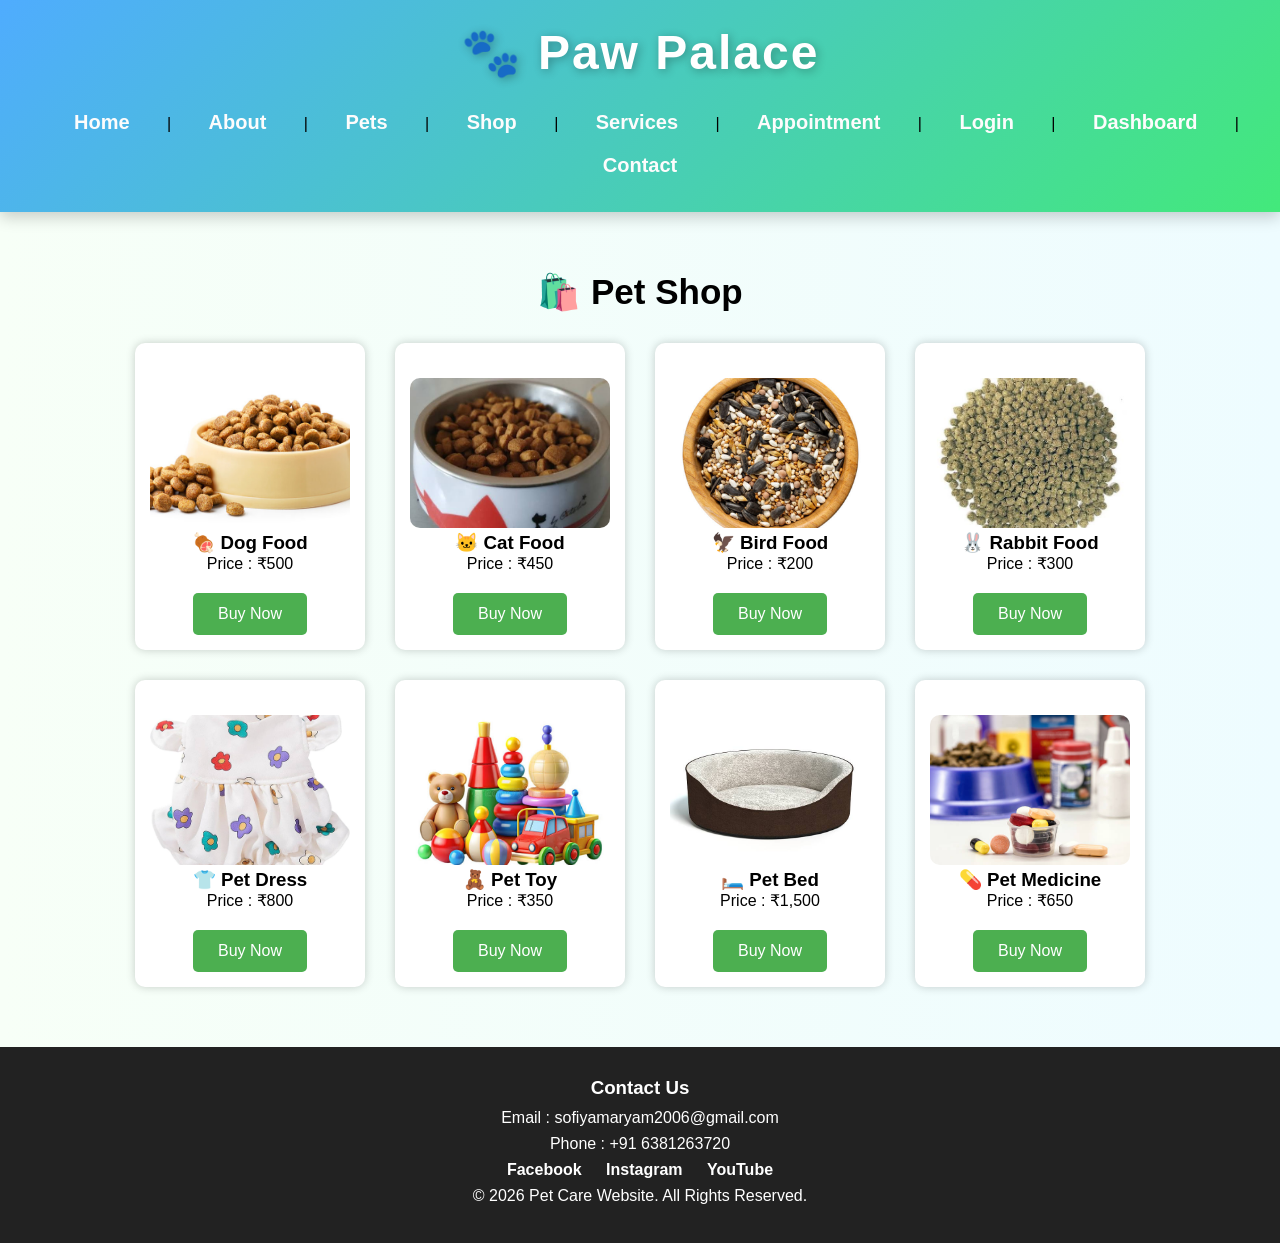
<file: shop.html>
<!DOCTYPE html>
<html lang="en">

<head>
    <meta charset="UTF-8">
    <meta name="viewport" content="width=device-width, initial-scale=1.0">
    <title>Pet Shop - Pet Care Website</title>

    <link rel="stylesheet" href="style.css">

</head>

<body>

    <!-- Header -->
    <header>

        <h1 style="color: rgb(239, 239, 241);">🐾 Paw Palace </h1>

        <nav>
            <a href="index.html">Home</a> |
            <a href="about.html">About</a> |
            <a href="pets.html">Pets</a> |
            <a href="shop.html">Shop</a> |
            <a href="services.html">Services</a> |
            <a href="appointment.html">Appointment</a> |
            <a href="login.html">Login</a> |
            <a href="dashboard.html">Dashboard</a> |
            <a href="contact.html">Contact</a>
        </nav>

    </header>

    <!-- Shop Section -->

    <section id="shop">

        <h2>🛍️ Pet Shop</h2>

        <div class="pet-container">

            <div class="pet-card">
                <img src="images/dogfood.jpg" alt="Dog Food">
                <h3>🍖 Dog Food</h3>
                <p>Price : ₹500</p>
                <a href="#" class="btn">Buy Now</a>
            </div>

            <div class="pet-card">
                <img src="images/catfood.jpg" alt="Cat Food">
                <h3>🐱 Cat Food</h3>
                <p>Price : ₹450</p>
                <a href="#" class="btn">Buy Now</a>
            </div>

            <div class="pet-card">
                <img src="images/birdfood.jpg" alt="Bird Food">
                <h3>🦅 Bird Food</h3>
                <p>Price : ₹200</p>
                <a href="#" class="btn">Buy Now</a>
            </div>

            <div class="pet-card">
                <img src="images/rabbitfood.jpg" alt="Rabbit Food">
                <h3>🐰 Rabbit Food</h3>
                <p>Price : ₹300</p>
                <a href="#" class="btn">Buy Now</a>
            </div>

            <div class="pet-card">
                <img src="images/dress.jpg" alt="Pet Dress">
                <h3>👕 Pet Dress</h3>
                <p>Price : ₹800</p>
                <a href="#" class="btn">Buy Now</a>
            </div>

            <div class="pet-card">
                <img src="images/toy.jpg" alt="Toy">
                <h3>🧸 Pet Toy</h3>
                <p>Price : ₹350</p>
                <a href="#" class="btn">Buy Now</a>
            </div>

            <div class="pet-card">
                <img src="images/bed.jpg" alt="Pet Bed">
                <h3>🛏️ Pet Bed</h3>
                <p>Price : ₹1,500</p>
                <a href="#" class="btn">Buy Now</a>
            </div>

            <div class="pet-card">
                <img src="images/medicine.jpg" alt="Medicine">
                <h3>💊 Pet Medicine</h3>
                <p>Price : ₹650</p>
                <a href="#" class="btn">Buy Now</a>
            </div>

        </div>

    </section>

    <!-- Footer -->

    <footer>

        <h3>Contact Us</h3>

        <p>Email : sofiyamaryam2006@gmail.com</p>

        <p>Phone : +91 6381263720</p>

        <a href="https://www.facebook.com">Facebook</a>
        <a href="https://www.instagram.com">Instagram</a>
        <a href="https://www.youtube.com">YouTube</a>

        <p>&copy; 2026 Pet Care Website. All Rights Reserved.</p>

    </footer>

</body>

</html>
</file>
<file: style.css>
/* Universal Selector */
*{
    margin: 0;
    padding: 0;
    box-sizing: border-box;
}


/* Header */
header{
    background:linear-gradient(135deg,#4facfe,#43e97b);
    padding:25px;
    text-align:center;
    position:sticky;
    top:0;
    z-index:100;
    box-shadow:0 5px 15px rgba(0,0,0,0.2);
}
header h1{
    color:white !important;
    font-size:48px;
    letter-spacing:2px;
    margin-bottom:20px;
    text-shadow:2px 2px 10px rgba(0,0,0,.3);
}

/* Navigation */
nav{
    margin-top:15px;
}

nav a{
    color:rgb(253, 252, 252);
    text-decoration:none;
    margin:0 15px;
    padding:10px 18px;
    font-size:20px;
    font-weight:bold;
    border-radius:25px;
    transition:0.3s;
    display:inline-block;
    background:transparent;
}

nav a:hover{
    background:rgba(255,255,255,0.2);
    border-radius:25px;
}

/* Active link */
nav a:visited{
    color:white;
}

/* Hero Section */

section img{
    margin-top:20px;
}

/* Pets Section */
#pets{
    padding: 30px;
    text-align: center;
}

/* Services Section */
#services{
    padding:50px;
    background:#e8f5e9;
    text-align:center;
}

#services h2{
    margin-bottom:20px;
}

#services h3{
    margin:20px 0;
    color:darkgreen;
}

#services ul,
#services ol{
    list-style-position:inside;
    display:inline-block;
    text-align:left;
    margin-top:10px;
}

#services li{
    margin:10px 0;
}
.service-box{
    display:flex;
    justify-content:space-evenly;
    align-items:flex-start;
    flex-wrap:wrap;
    margin-top:30px;
}

.service-box div{
    width:300px;
}

.service-box ul,
.service-box ol{
    text-align:left;
    margin-top:15px;
}

.service-box li{
    margin:10px 0;
}

/* Price Table */

#price{
    padding:30px;
    text-align:center;
}

table{
    width:80%;
    margin:auto;
    border-collapse:collapse;
    background:white;
}

table,th,td{
    border:1px solid #ddd;
}

th{
    background:#4CAF50;
    color:white;
}

th,td{
    padding:15px;
    text-align:center;
}

tr:nth-child(even){
    background:#f2f2f2;
}
/* Appointment Form */

#appointment{
    padding:30px;
    background-color:#f9f9f9;
}

#appointment h2{
    text-align:center;
    margin-bottom:20px;
}

form{
    width:50%;
    margin:auto;
}

input,
select,
textarea{
    width:100%;
    padding:10px;
    margin-top:5px;
    margin-bottom:15px;
}

input[type="submit"]{
    background-color:#4CAF50;
    color:white;
    border:none;
    cursor:pointer;
    padding:12px;
}

input[type="submit"]:hover{
    background-color:green;
}

/* Footer */

footer{
    background:#222;
    color:white;
    text-align:center;
    padding:30px;
}

footer h3{
    margin-bottom:10px;
}

footer p{
    margin:8px 0;
}

footer a{
    color:white;
    text-decoration:none;
    margin:0 10px;
    font-weight:bold;
}

footer a:hover{
    color:yellow;
}

/* Smooth Scrolling */
html{
    scroll-behavior:smooth;
}

/* Body */

body{
    margin:0;
    padding:0;
    font-family:Arial,sans-serif;
    background:linear-gradient(to right,#f7fff7,#eefcff);
}

h1{
    margin:0;
    padding:0;
}



/* All Sections */
section{
    padding:60px 30px;
    text-align:center;
}

/* Section Headings */
section h2{
    margin-bottom:20px;
    font-size:35px;
}

/* Alternate Background */
#pets{
    background:white;
}

#services{
    background:#e8f5e9;
}

#price{
    background:white;
}

#appointment{
    background:#e8f5e9;
}


/* ===========================
   HERO SECTION
=========================== */

.hero{
    display:flex;
    justify-content:space-around;
    align-items:center;
    background:#dff6dd;
    padding:50px;
}

.hero-text{
    width:50%;
    text-align:left;
}

.hero-text h2{
    font-size:40px;
}

.hero-text p{
    font-size:18px;
    margin:20px 0;
    line-height:1.8;
}

.hero-image img{
    width:400px;
    height:300px;
    border-radius:20px;
    object-fit:cover;
    animation:float 3s ease-in-out infinite;
}

/* Animation */

@keyframes float{

    0%{
        transform:translateY(0px);
    }

    50%{
        transform:translateY(-15px);
    }

    100%{
        transform:translateY(0px);
    }

}

/* ===========================
   BUTTON
=========================== */

.btn{
    background:#4CAF50;
    color:white;
    padding:12px 25px;
    text-decoration:none;
    border-radius:5px;
    display:inline-block;
    margin-top:20px;
    cursor:pointer;
}

.btn:hover{
    background:darkgreen;
}

/* ===========================
   ABOUT
=========================== */

#about{
    background:white;
    padding:50px;
    text-align:center;
}

#about h2{
    margin-bottom:20px;
}

#about p{
    width:70%;
    margin:auto;
    line-height:1.8;
    font-size:18px;
}

/* ===========================
   PET CARDS
=========================== */

.pet-container{
    display:flex;
    justify-content:center;
    gap:30px;
    flex-wrap:wrap;
    margin-top:30px;
}

.pet-card{
    width:230px;
    background:white;
    border-radius:10px;
    padding:15px;
    box-shadow:0 0 10px rgba(0,0,0,0.2);
    transition:0.4s;
}

.pet-card:hover{
    transform:translateY(-10px);
}

.pet-card img{
    width:200px;
    height:150px;
    border-radius:10px;
    object-fit: cover;
}

/* Login Page */

#login{
    width:40%;
    margin:50px auto;
    background:white;
    padding:30px;
    border-radius:15px;
    box-shadow:0 0 15px rgba(0,0,0,0.2);
    text-align:center;
}

#login h2{
    margin-bottom:25px;
}

#login input{
    width:100%;
    padding:12px;
    margin:10px 0;
    border:1px solid gray;
    border-radius:5px;
}

#login input[type="submit"]{
    background:#4CAF50;
    color:white;
    border:none;
    cursor:pointer;
}

#login input[type="submit"]:hover{
    background:darkgreen;
}

/* Dashboard */

#dashboard{
    padding:50px;
    text-align:center;
}

.dashboard-container{
    display:flex;
    justify-content:center;
    gap:30px;
    flex-wrap:wrap;
    margin:30px 0;
}

.dashboard-card{
    width:220px;
    background:white;
    padding:20px;
    border-radius:15px;
    box-shadow:0 0 10px rgba(0,0,0,0.2);
    transition:0.3s;
}

.dashboard-card:hover{
    transform:translateY(-10px);
}

.dashboard-card h3{
    color:#2e7d32;
    margin-bottom:10px;
}

.dashboard-card p{
    font-size:28px;
    font-weight:bold;
}

/* Contact Page */

#contact-page{
    padding:60px;
    text-align:center;
}

.contact-container{
    display:flex;
    justify-content:center;
    gap:25px;
    flex-wrap:wrap;
    margin-top:30px;
}

.contact-card{
    width:250px;
    background:white;
    padding:20px;
    border-radius:15px;
    box-shadow:0 0 10px rgba(0,0,0,0.2);
}

.contact-card h3{
    color:#2e7d32;
    margin-bottom:15px;
}

.contact-card p{
    margin:8px 0;
}

/* Register Page */

#register{
    width:40%;
    margin:50px auto;
    background:white;
    padding:30px;
    border-radius:15px;
    box-shadow:0 0 15px rgba(0,0,0,0.2);
}

#register h2{
    text-align:center;
    margin-bottom:20px;
}

#register input{
    width:100%;
    padding:12px;
    margin:10px 0;
    border:1px solid gray;
    border-radius:5px;
}

#register input[type="submit"]{
    background:#4CAF50;
    color:white;
    border:none;
    cursor:pointer;
}

#register input[type="submit"]:hover{
    background:darkgreen;
}

/* Services Page */

.service-container{
    display:flex;
    justify-content:center;
    flex-wrap:wrap;
    gap:25px;
    margin-top:30px;
}

.service-card{
    width:250px;
    background:white;
    padding:20px;
    border-radius:15px;
    box-shadow:0 0 10px rgba(0,0,0,0.2);
    transition:0.3s;
    text-align:center;
}

.service-card:hover{
    transform:translateY(-10px);
}

.service-card h3{
    color:#2e7d32;
    margin-bottom:10px;
}

.service-card p{
    line-height:1.6;
}
</file>
